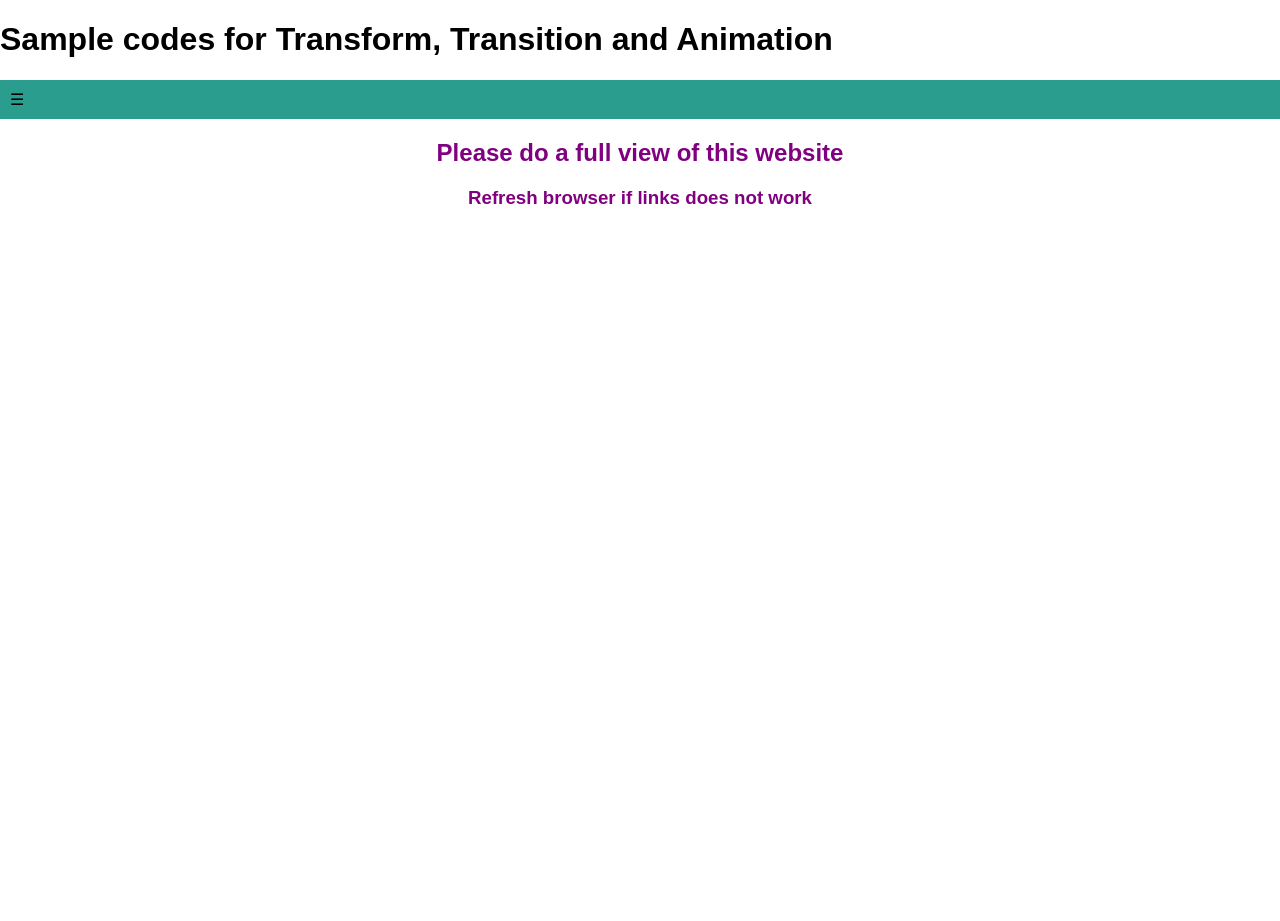
<file: 4th Quarter!/BONUS/transformStudent-main/index.html>
<!DOCTYPE html>
<html>
  <head>
    <title> Navigation Text Links </title>
    <meta charset="utf-8">
    <meta name="author" content="AL Mendoza"/>
    <meta name="description" 
      content="Sample Code for Navigation" />
    <meta name="revised" content="12/01/2022" />
    <meta name="viewport" content="width=device-width" />
    <link rel="stylesheet" href="style.css" type="text/css">
  </head>
  <body>
    <header>
      <h1> Sample codes for Transform, Transition and Animation</h1>
      <nav>
        <ul>
          <li id="ham">
            <a href="#">
               &#9776;
              <!--img src="images/hamburger.png" /-->
            </a>
            <ul>
              <li><a href="htdocs/transform.html">Transform</a> </li>
              <li><a href="htdocs/transition.html">Transition</a></li>
              <li><a href="htdocs/animate.html">Animation</a> </li>
              <li><a href="htdocs/deck.html">5 Cards</a> </li>
              <li><a href="htdocs/roll.html">Roll</a> </li>
            </ul>
        </li>
        </ul>
      </nav> 
    </header>
    <section>
      <h1>
        Please do a full view of this website
      </h1>
      <h3>
        Refresh browser if links does not work 
      </h3>
    </section>
  </body>
</html>
</file>
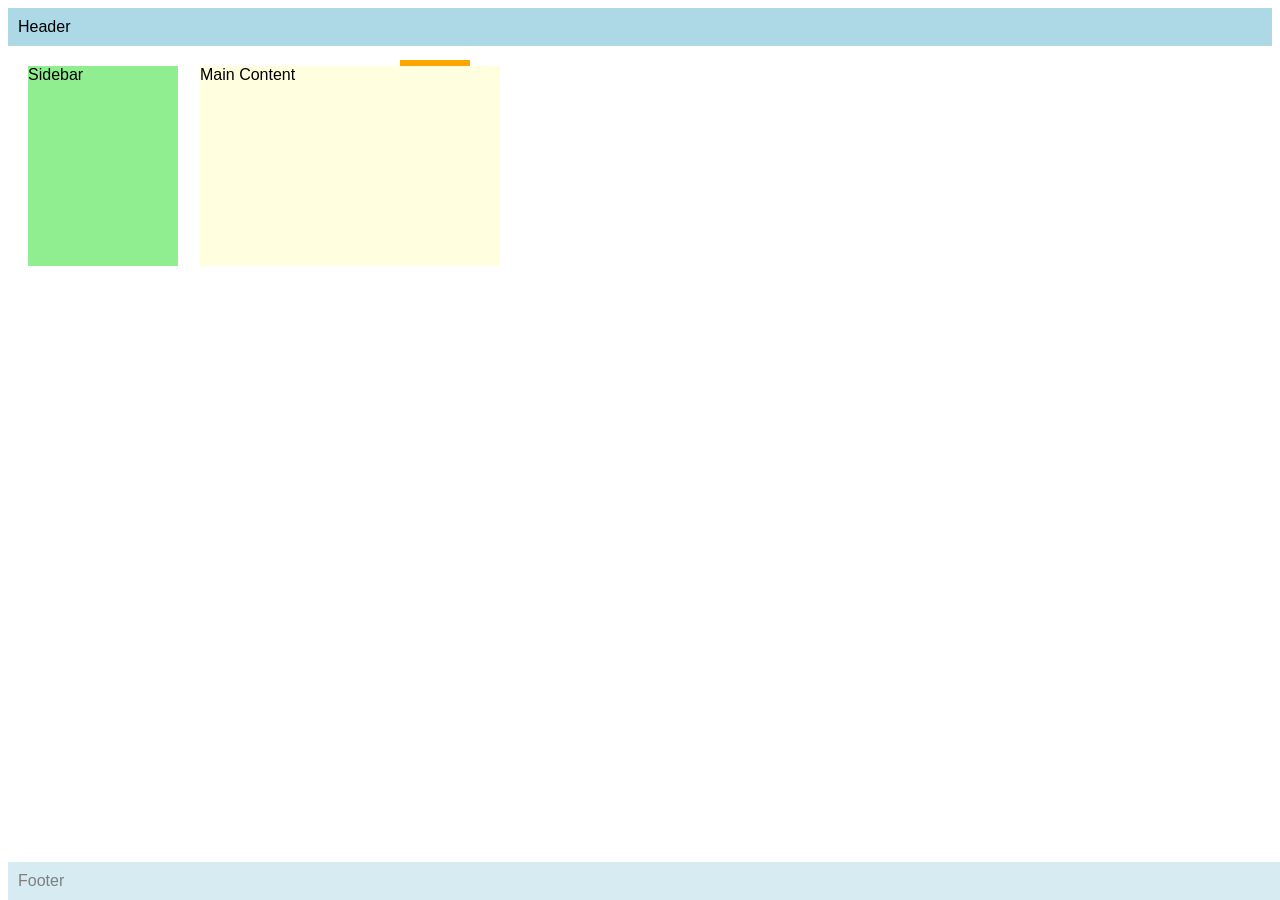
<file: 4th Quarter!/LithiumCRISTOBALseatwork2.html>
<!DOCTYPE html>
<html>
<head>
  <meta name="author" content="Cristobal and Hermoso" />
  <meta name="revised" content="March 26, 2026" />
  <style>
    body { font-family: Arial, sans-serif; }
    .header, .footer {
      background: lightblue;
      padding: 10px;
    }
    .footer {
       opacity: 0.5;
       position: fixed; bottom: 0; width: 100%;
    }
    .sidebar {
      background: lightgreen;
      width: 150px;
      height: 200px;
      position: relative; top: 20px; left: 20px;
    }
    .content {
      background: lightyellow;
      width: 300px;
      height: 200px;
      position: absolute; top: 66px; left: 200px;
      z-index: 3;
    }    
    .notice {
    position: absolute;
    top: 60px;
    left: 400px;
    background: orange;
    padding: 10px;
    z-index: 2;
}   
  </style>
</head>
<body>
  <div class="header">Header</div>
  <div class="sidebar">Sidebar</div>
  <div class="content">Main Content</div>
  <div class="footer">Footer</div>
  <div class="notice">Notice!</div>
</body>
</html>
</file>
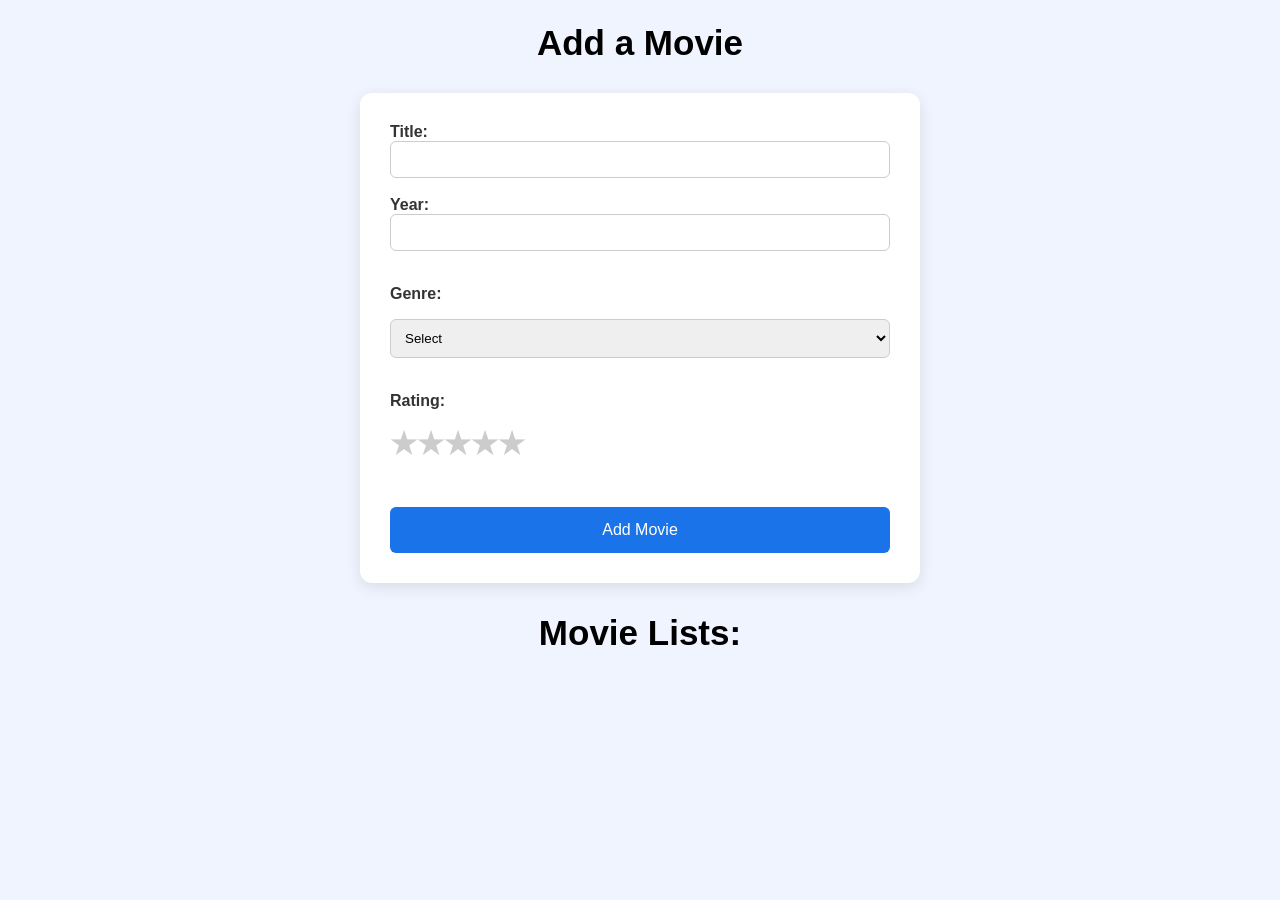
<file: 4th Quarter!/q41gLithiumCRISTOBAL.html>
<!DOCTYPE html>
<html>
    <head>
        <style>
            body {
                background-color: #f0f4ff;
                margin: 0;
                padding: 0;
            }

            h1 {
                font-family: Verdana, Geneva, Tahoma, sans-serif;
                font-size: 35px;
                text-align: center;
                color: #000000;
            }

            label, p {
                font-family: Verdana, Geneva, Tahoma, sans-serif;
                font-weight: bold;
                color: #333;
            }

            form {
                max-width: 500px;
                margin: 30px auto;
                padding: 30px;
                background-color: white;
                border-radius: 12px;
                box-shadow: 0 4px 15px rgba(0,0,0,0.1);
            }

            input[type="text"], input[type="number"], select {
                width: 100%;
                padding: 10px;
                border: 1px solid #ccc;
                border-radius: 6px;
                box-sizing: border-box;
            }

            button[type="submit"] {
                width: 100%;
                background-color: #1a73e8;
                color: white;
                padding: 14px;
                border: none;
                border-radius: 6px;
                font-size: 16px;
                cursor: pointer;
                margin-top: 10px;
            }

            button[type="submit"]:hover {
                background-color: #1558b0;
            }

            label[for^="star"] {
                font-size: 30px;
                color: #ccc;
                cursor: pointer;
            }

            input[type="radio"]:checked ~ label {
                color: gold;
            }

            input[type="radio"] {
                display: none;
            }

            .stars {
                display: flex;
                flex-direction: row-reverse;
                justify-content: flex-end;
            }

            #movieList {
                max-width: 500px;
                margin: auto;
                padding: 20px 30px;
            }

            .movie-item {
                border: 1px solid #ddd;
                border-radius: 8px;
                padding: 12px 16px;
                margin-bottom: 10px;
                background-color: white;
                box-shadow: 0 2px 6px rgba(0,0,0,0.07);
                display: flex;
                justify-content: space-between;
                align-items: center;
                font-family: Verdana, Geneva, Tahoma, sans-serif;
            }

            .movie-item button {
                background-color: #e84141;
                color: white;
                border: none;
                border-radius: 6px;
                padding: 6px 12px;
                cursor: pointer;
                font-size: 13px;
            }

            .movie-item button:hover {
                background-color: #c0392b;
            }
        </style>

        <script> 
            function addMovie() {
                var title = document.getElementById("title").value;
                var year = document.getElementById("year").value;
                var genre = document.getElementById("movieGenre").value;
                var ratingInput = document.querySelector('input[name="rating"]:checked');
                if (ratingInput) {
                    var rating = parseInt(ratingInput.value);
                } 
                else {
                    var rating = 0;
                }

                var movies = JSON.parse(localStorage.getItem("movies")) || [];

                let existingMovie = movies.find(movie => movie.title === title);

                if (existingMovie) {
                    existingMovie.rating = Math.round((parseInt(existingMovie.rating) + rating) / 2);
                } 
                else {
                    movies.push({ title, year, genre, rating });
                }
                localStorage.setItem("movies", JSON.stringify(movies));
                displayMovies();
            }

            function displayMovies() {
                document.getElementById("movieList").innerHTML = "";
                var movies = JSON.parse(localStorage.getItem("movies")) || [];
                for (let i = 0; i < movies.length; i++) {
                    var movie = movies[i];
                    var item = document.createElement("div");
                    item.className = "movie-item";
                    item.innerHTML = movie.title + " (" + movie.year + ") - " + movie.genre + ", Rating: " + "<span style='color: gold;'>" + "★".repeat(movie.rating) + "</span>";
                    var deleteButton = document.createElement("button");
                    deleteButton.innerHTML = "Delete";
                    deleteButton.onclick = function() {
                        if (confirm("Are you sure you want to delete?")) {
                            movies.splice(i, 1);
                            localStorage.setItem("movies", JSON.stringify(movies));
                            displayMovies();
                        }
                    }
                    item.appendChild(deleteButton);
                    document.getElementById("movieList").appendChild(item);
                }
            }
            window.onload = displayMovies;

        </script>
    </head>
        <body>
            <h1> Add a Movie</h1>
            <form  id="login" onsubmit="addMovie(); return false;">

                <label for="title"> Title: </label>
                <input type="text" id="title" name="title" required><br><br>

                <label for="year"> Year: </label>
                <input type="number" id="year" name="year" required><br><br>
                
                <p> Genre: </p>
                <select name="movieGenre" id="movieGenre" required>
                    <option value="select"> Select </option>
                    <option value="action"> Action </option>
                    <option value="comedy"> Comedy </option>
                    <option value="romance"> Romance </option>
                    <option value="drama"> Drama </option>
                    <option value="horror"> Horror </option>
                    <option value="mystery"> Mystery </option>
                </select>

                <br><br>

                <p> Rating: </p>

                <div class="stars">
                <input type="radio" name="rating" value="5" id="star5">
                <label for="star5">★</label>
                <input type="radio" name="rating" value="4" id="star4">
                <label for="star4">★</label>
                <input type="radio" name="rating" value="3" id="star3">
                <label for="star3">★</label>
                <input type="radio" name="rating" value="2" id="star2">
                <label for="star2">★</label>
                <input type="radio" name="rating" value="1" id="star1">
                <label for="star1">★</label>
                </div>

                <br><br>

                <button type="submit">Add Movie</button>
            </form>
            <h1> Movie Lists: </h1>
            <div id="movieList"></div>
        </body>
</html>
</file>
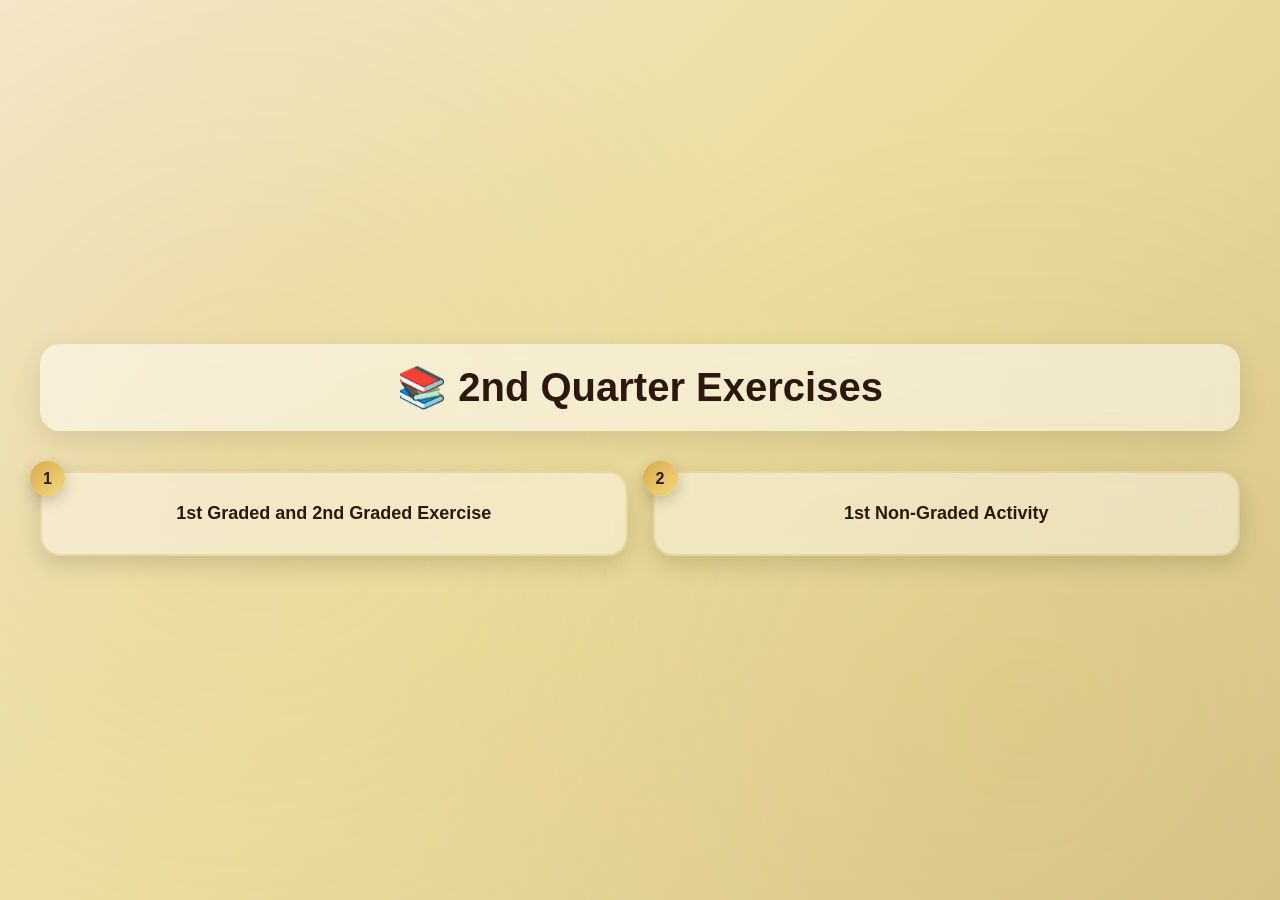
<file: public/2QExercises.html>
<!DOCTYPE html>
<html lang="en"> 
<head> 
    <meta charset="UTF-8">
    <meta name="viewport" content="width=device-width, initial-scale=1.0">
    <meta name="description" content="2Q Portfolio"> 
    <meta name="keywords" content="2Q, portfolio, projects, Web Development">
    <meta name="author" content="CRISTOBAL, Keisha Abigayle V.">
    <title>2Q Portfolio - Exercises</title>
    <link rel="icon" href="./assets/duck!.webp" type="image/webp"/>

<style>
    * {
      margin: 0;
      padding: 0;
      box-sizing: border-box;
    }

    body {
      background: linear-gradient(135deg, #f5e6c8 0%, #ebdd9e 50%, #d6c589 100%);
      font-family: 'Segoe UI', Tahoma, Geneva, Verdana, sans-serif;
      min-height: 100vh;
      display: flex;
      flex-direction: column;
      align-items: center;
      justify-content: center;
      padding: 20px;
      position: relative;
      overflow-x: hidden;
    }

    body::before {
      content: '';
      position: fixed;
      top: 0;
      left: 0;
      width: 100%;
      height: 100%;
      background: radial-gradient(circle at 20% 50%, rgba(214, 170, 74, 0.1) 0%, transparent 50%),
                  radial-gradient(circle at 80% 80%, rgba(214, 170, 74, 0.1) 0%, transparent 50%);
      animation: float 15s ease-in-out infinite;
      pointer-events: none;
      z-index: 0;
    }

    @keyframes float {
      0%, 100% { transform: translate(0, 0); }
      50% { transform: translate(30px, -30px); }
    }

    header {
      width: 100%;
      max-width: 1200px;
      animation: fadeIn 0.8s ease-out;
      position: relative;
      z-index: 10;
    }

    @keyframes fadeIn {
      from {
        opacity: 0;
        transform: translateY(-30px);
      }
      to {
        opacity: 1;
        transform: translateY(0);
      }
    }

    nav {
      display: grid;
      grid-template-columns: repeat(auto-fit, minmax(280px, 1fr));
      gap: 25px;
      list-style: none;
      padding: 0;
    }

    nav li {
      position: relative;
      animation: slideIn 0.6s ease-out backwards;
    }

    nav li:nth-child(1) { animation-delay: 0.1s; }
    nav li:nth-child(2) { animation-delay: 0.2s; }
    nav li:nth-child(3) { animation-delay: 0.3s; }
    nav li:nth-child(4) { animation-delay: 0.4s; }

    @keyframes slideIn {
      from {
        opacity: 0;
        transform: translateX(-50px);
      }
      to {
        opacity: 1;
        transform: translateX(0);
      }
    }

    nav a {
      color: #2c1810;
      text-decoration: none;
      font-size: 18px;
      font-weight: 600;
      padding: 30px 25px;
      border-radius: 20px;
      background: rgba(255, 255, 255, 0.4);
      backdrop-filter: blur(10px);
      display: block;
      text-align: center;
      position: relative;
      overflow: hidden;
      box-shadow: 0 8px 25px rgba(0, 0, 0, 0.15);
      transition: all 0.4s cubic-bezier(0.175, 0.885, 0.32, 1.275);
      border: 2px solid rgba(214, 170, 74, 0.3);
    }

    nav a::before {
      content: '';
      position: absolute;
      top: 0;
      left: -100%;
      width: 100%;
      height: 100%;
      background: linear-gradient(90deg, transparent, rgba(255, 255, 255, 0.5), transparent);
      transition: left 0.6s ease;
    }

    nav a:hover::before {
      left: 100%;
    }

    nav a::after {
      content: '';
      position: absolute;
      top: 0;
      left: 0;
      right: 0;
      bottom: 0;
      border-radius: 20px;
      padding: 2px;
      background: linear-gradient(135deg, #d6aa4a, #f5d97d, #d6aa4a);
      -webkit-mask: linear-gradient(#fff 0 0) content-box, linear-gradient(#fff 0 0);
      -webkit-mask-composite: xor;
      mask-composite: exclude;
      opacity: 0;
      transition: opacity 0.4s ease;
    }

    nav a:hover {
      transform: translateY(-8px) scale(1.02);
      box-shadow: 0 15px 40px rgba(214, 170, 74, 0.4);
      background: rgba(255, 255, 255, 0.6);
      color: #765510;
    }

    nav a:hover::after {
      opacity: 1;
    }

    nav a:active {
      transform: translateY(-4px) scale(1);
    }

    nav li::before {
      content: counter(item);
      counter-increment: item;
      position: absolute;
      top: -10px;
      left: -10px;
      width: 35px;
      height: 35px;
      background: linear-gradient(135deg, #d6aa4a, #f5d97d);
      border-radius: 50%;
      display: flex;
      align-items: center;
      justify-content: center;
      font-weight: 700;
      font-size: 16px;
      color: #2c1810;
      box-shadow: 0 5px 15px rgba(0, 0, 0, 0.2);
      z-index: 1;
      transition: transform 0.3s ease;
    }

    nav {
      counter-reset: item;
    }

    nav li:hover::before {
      transform: rotate(360deg) scale(1.1);
    }

    h1 {
      text-align: center;
      font-size: clamp(2rem, 4vw, 2.5rem);
      color: #2c1810;
      margin-bottom: 40px;
      padding: 20px;
      background: rgba(255, 255, 255, 0.5);
      backdrop-filter: blur(10px);
      border-radius: 20px;
      box-shadow: 0 10px 30px rgba(0, 0, 0, 0.1);
      animation: fadeIn 0.8s ease-out;
    }

    @media (max-width: 768px) {
      nav {
        grid-template-columns: 1fr;
        gap: 20px;
      }

      nav a {
        padding: 25px 20px;
        font-size: 16px;
      }

      h1 {
        font-size: 1.8rem;
        margin-bottom: 30px;
      }
    }

    @media (max-width: 480px) {
      body {
        padding: 15px;
      }

      nav a {
        padding: 20px 15px;
      }
    }
</style>

</head>
<body>
    <header>
        <h1>📚 2nd Quarter Exercises</h1>
        <nav> 
            <li><a href="./2G1LiCristobal.html">1st Graded and 2nd Graded Exercise</a></li>
            <li><a href="./Q21NGLiCristobal.html">1st Non-Graded Activity</a></li>
        </nav>
    </header>
</body>
</html>
</file>
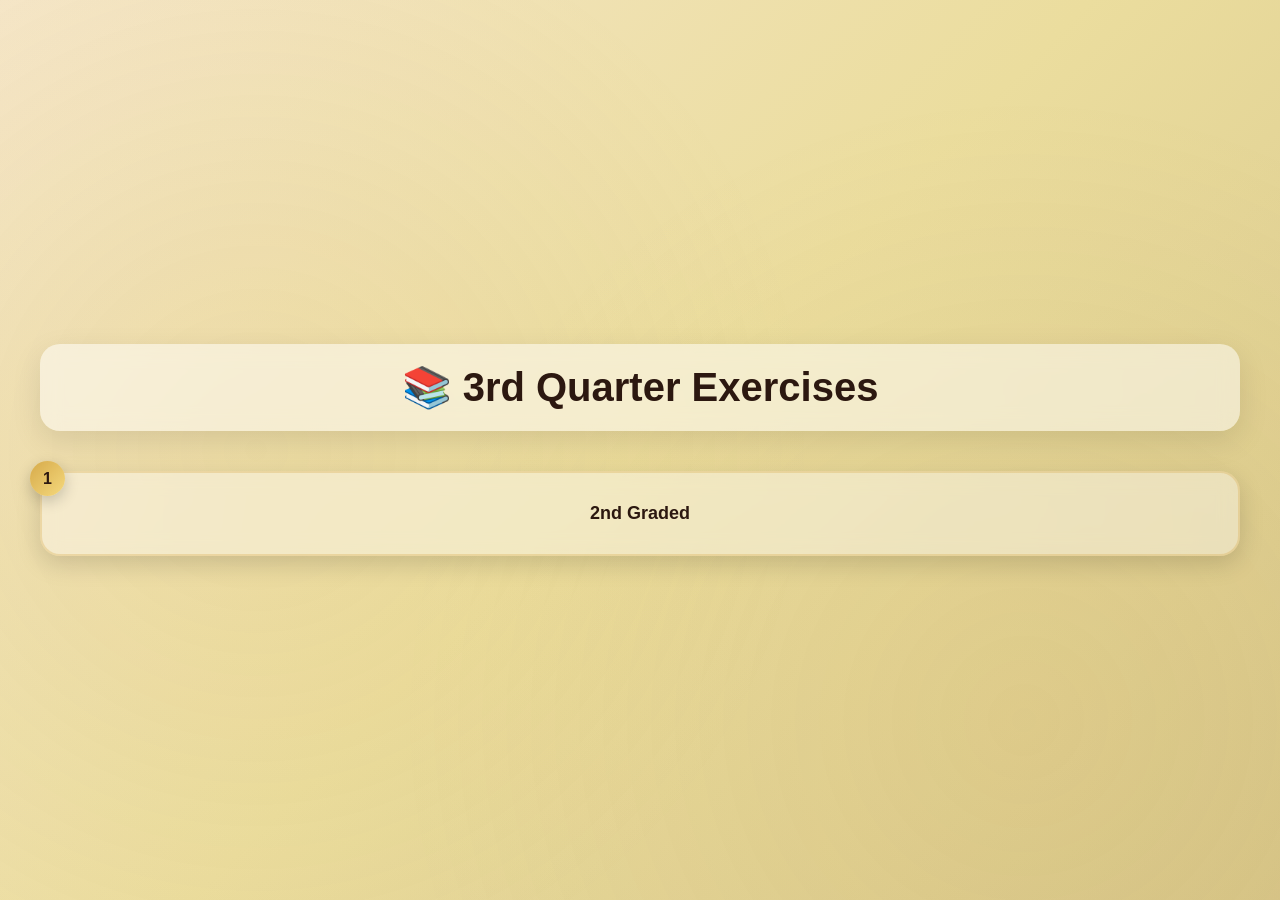
<file: public/3QExercises.html>
<!DOCTYPE html>
<html lang="en"> 
<head> 
    <meta charset="UTF-8">
    <meta name="viewport" content="width=device-width, initial-scale=1.0">
    <meta name="description" content="2Q Portfolio"> 
    <meta name="keywords" content="2Q, portfolio, projects, Web Development">
    <meta name="author" content="CRISTOBAL, Keisha Abigayle V.">
    <title>2Q Portfolio - Exercises</title>
    <link rel="icon" href="./assets/duck!.webp" type="image/webp"/>

<style>
    * {
      margin: 0;
      padding: 0;
      box-sizing: border-box;
    }

    body {
      background: linear-gradient(135deg, #f5e6c8 0%, #ebdd9e 50%, #d6c589 100%);
      font-family: 'Segoe UI', Tahoma, Geneva, Verdana, sans-serif;
      min-height: 100vh;
      display: flex;
      flex-direction: column;
      align-items: center;
      justify-content: center;
      padding: 20px;
      position: relative;
      overflow-x: hidden;
    }

    body::before {
      content: '';
      position: fixed;
      top: 0;
      left: 0;
      width: 100%;
      height: 100%;
      background: radial-gradient(circle at 20% 50%, rgba(214, 170, 74, 0.1) 0%, transparent 50%),
                  radial-gradient(circle at 80% 80%, rgba(214, 170, 74, 0.1) 0%, transparent 50%);
      animation: float 15s ease-in-out infinite;
      pointer-events: none;
      z-index: 0;
    }

    @keyframes float {
      0%, 100% { transform: translate(0, 0); }
      50% { transform: translate(30px, -30px); }
    }

    header {
      width: 100%;
      max-width: 1200px;
      animation: fadeIn 0.8s ease-out;
      position: relative;
      z-index: 10;
    }

    @keyframes fadeIn {
      from {
        opacity: 0;
        transform: translateY(-30px);
      }
      to {
        opacity: 1;
        transform: translateY(0);
      }
    }

    nav {
      display: grid;
      grid-template-columns: repeat(auto-fit, minmax(280px, 1fr));
      gap: 25px;
      list-style: none;
      padding: 0;
    }

    nav li {
      position: relative;
      animation: slideIn 0.6s ease-out backwards;
    }

    nav li:nth-child(1) { animation-delay: 0.1s; }
    nav li:nth-child(2) { animation-delay: 0.2s; }
    nav li:nth-child(3) { animation-delay: 0.3s; }
    nav li:nth-child(4) { animation-delay: 0.4s; }

    @keyframes slideIn {
      from {
        opacity: 0;
        transform: translateX(-50px);
      }
      to {
        opacity: 1;
        transform: translateX(0);
      }
    }

    nav a {
      color: #2c1810;
      text-decoration: none;
      font-size: 18px;
      font-weight: 600;
      padding: 30px 25px;
      border-radius: 20px;
      background: rgba(255, 255, 255, 0.4);
      backdrop-filter: blur(10px);
      display: block;
      text-align: center;
      position: relative;
      overflow: hidden;
      box-shadow: 0 8px 25px rgba(0, 0, 0, 0.15);
      transition: all 0.4s cubic-bezier(0.175, 0.885, 0.32, 1.275);
      border: 2px solid rgba(214, 170, 74, 0.3);
    }

    nav a::before {
      content: '';
      position: absolute;
      top: 0;
      left: -100%;
      width: 100%;
      height: 100%;
      background: linear-gradient(90deg, transparent, rgba(255, 255, 255, 0.5), transparent);
      transition: left 0.6s ease;
    }

    nav a:hover::before {
      left: 100%;
    }

    nav a::after {
      content: '';
      position: absolute;
      top: 0;
      left: 0;
      right: 0;
      bottom: 0;
      border-radius: 20px;
      padding: 2px;
      background: linear-gradient(135deg, #d6aa4a, #f5d97d, #d6aa4a);
      -webkit-mask: linear-gradient(#fff 0 0) content-box, linear-gradient(#fff 0 0);
      -webkit-mask-composite: xor;
      mask-composite: exclude;
      opacity: 0;
      transition: opacity 0.4s ease;
    }

    nav a:hover {
      transform: translateY(-8px) scale(1.02);
      box-shadow: 0 15px 40px rgba(214, 170, 74, 0.4);
      background: rgba(255, 255, 255, 0.6);
      color: #765510;
    }

    nav a:hover::after {
      opacity: 1;
    }

    nav a:active {
      transform: translateY(-4px) scale(1);
    }

    nav li::before {
      content: counter(item);
      counter-increment: item;
      position: absolute;
      top: -10px;
      left: -10px;
      width: 35px;
      height: 35px;
      background: linear-gradient(135deg, #d6aa4a, #f5d97d);
      border-radius: 50%;
      display: flex;
      align-items: center;
      justify-content: center;
      font-weight: 700;
      font-size: 16px;
      color: #2c1810;
      box-shadow: 0 5px 15px rgba(0, 0, 0, 0.2);
      z-index: 1;
      transition: transform 0.3s ease;
    }

    nav {
      counter-reset: item;
    }

    nav li:hover::before {
      transform: rotate(360deg) scale(1.1);
    }

    h1 {
      text-align: center;
      font-size: clamp(2rem, 4vw, 2.5rem);
      color: #2c1810;
      margin-bottom: 40px;
      padding: 20px;
      background: rgba(255, 255, 255, 0.5);
      backdrop-filter: blur(10px);
      border-radius: 20px;
      box-shadow: 0 10px 30px rgba(0, 0, 0, 0.1);
      animation: fadeIn 0.8s ease-out;
    }

    @media (max-width: 768px) {
      nav {
        grid-template-columns: 1fr;
        gap: 20px;
      }

      nav a {
        padding: 25px 20px;
        font-size: 16px;
      }

      h1 {
        font-size: 1.8rem;
        margin-bottom: 30px;
      }
    }

    @media (max-width: 480px) {
      body {
        padding: 15px;
      }

      nav a {
        padding: 20px 15px;
      }
    }
</style>

</head>
<body>
    <header>
        <h1>📚 3rd Quarter Exercises</h1>
        <nav> 
            <li><a href="./Q3_2GLithiumCristobal.html">2nd Graded</a></li>
        </nav>
    </header>
</body>
</html>
</file>
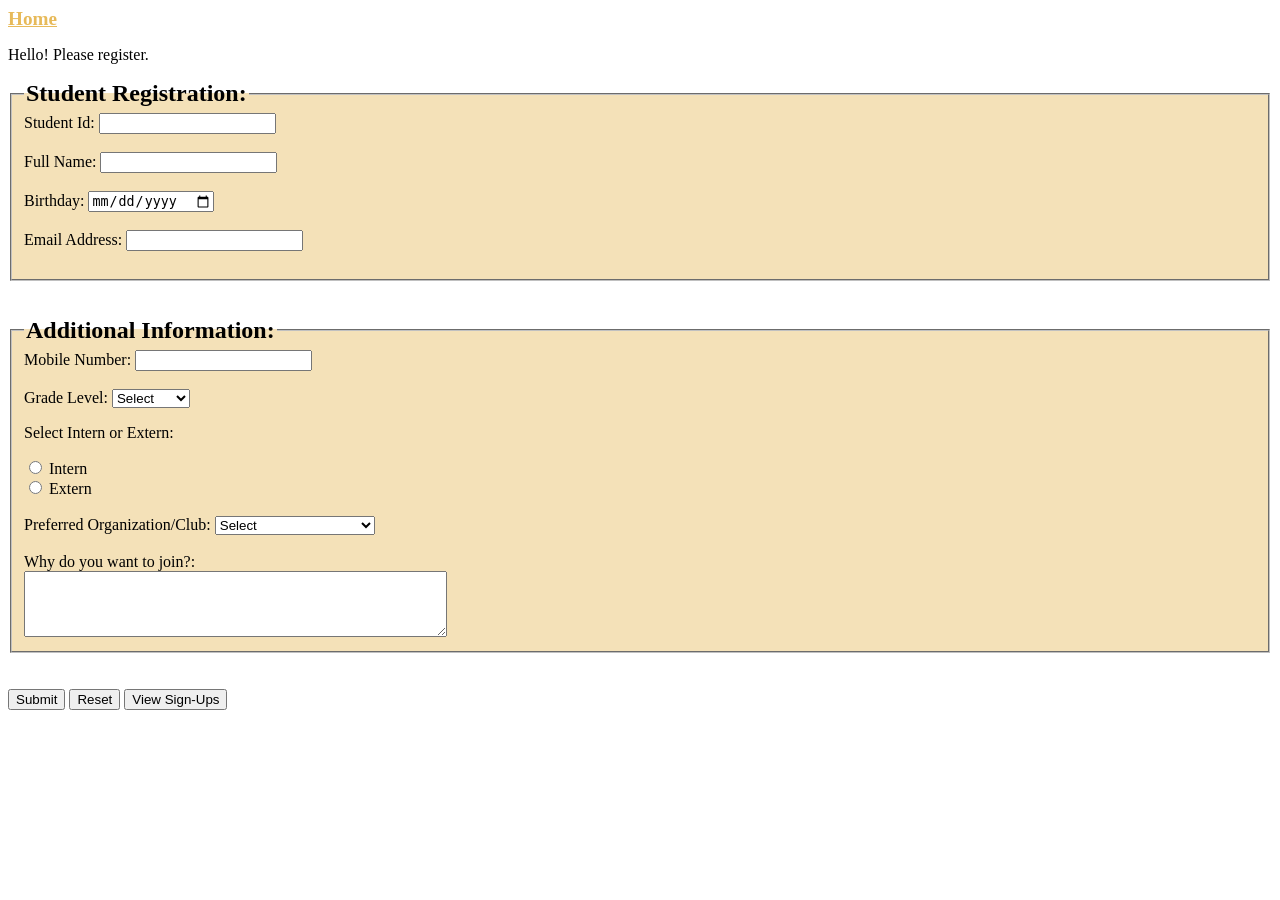
<file: public/Q3_2GLithiumCristobal.html>
<!DOCTYPE html>
<html>
<head>
<style>

input:focus {
  background-color: #F9D689;
}

.error {
    border: 2px solid red;
    background-color: #ffe6e6;
}

legend {
  font-family: fantasy;
  font-weight: bold;
  font-size: 24px;
}

fieldset {
  background-color: #f4e1b8;
}

a {
  color:#e7ba5a;
  font-family: fantasy;
  font-weight: bold;
  font-size: larger;
}

</style>
</head>

<body>

<header><a href="../index.html">Home</a></header>

<p> Hello! Please register. </p>

<form 
      id="login"
      method="post"
      onsubmit="return confirmSubmit()"
      onreset="return confirmReset()"
>

<fieldset>

            <legend>Student Registration: </legend>

            <label for="studentId">Student Id:</label>

            <input type="number" id="studentId" name="studentId" required onblur="checkEmpty(this)"><br><br>

            <label for="fullName">Full Name:</label>

            <input type="text" id="fullName" name="fullName" required onblur="checkEmpty(this)"><br><br>
            
            <label for="bday"> Birthday: </label>
            
            <input type="date" id="bday" name="bday" required><br><br>
            
            <label for="emailAd">Email Address:</label>
            
            <input type="email" id="emailAd" name="emailAd" required onblur="checkEmpty(this)"><br><br>

 </fieldset>
 
 <br><br>

 <fieldset>

            <legend>Additional Information: </legend>

             <label for="mobileNum">Mobile Number:</label>

            <input type="text" id="mobileNum" name="mobileNum" required onblur="checkEmpty(this)"><br><br>

            <label for="gradeLevel">Grade Level:</label>

            <select name="gradeLevel" id="gradeLevel" required>
              
              <option value="">Select</option>

              <option value="7"> Grade 7 </option>

              <option value="8"> Grade 8 </option>

              <option value="9"> Grade 9 </option>

              <option value="10"> Grade 10 </option>
              
              <option value="11"> Grade 11 </option>
              
              <option value="12"> Grade 12 </option>

            </select>
            
            <p> Select Intern or Extern: </p>
            
            <input type="radio" id="intern" name="status" value="intern" required>
            
            <label for="intern"> Intern </label><br>
            
            <input type="radio" id="extern" name="status" value="extern" required>
            
            <label for="extern"> Extern </label><br><br>

            <label for="clubs"> Preferred Organization/Club:</label>

            <select name="clubs" id="clubs" required>
              
              <option value="">Select</option>

              <option value="STEM"> STEM Clubs </option>
              
              <option value="Literature"> Literature Clubs </option>

              <option value="Arts"> Arts & Crafts Clubs </option>

              <option value="Music"> Music & Dancing Clubs </option>
              
              <option value="Sports"> Sports Clubs </option>

            </select>
            
            <br><br>
            
            <label for="join"> Why do you want to join?: </label><br>

            <textarea id="tArea" name="join" rows="4" cols="50" required onblur="checkEmpty(this)"></textarea>

 </fieldset>

 <br><br>

<input type="submit" value="Submit">

<input type="reset" value="Reset">

<button type="button" id="viewSignups">View Sign-Ups</button>

</form>

<script>

const SIGNUPS_KEY = 'studentSignups';

// Function to load existing sign-ups from localStorage
function loadSignups() {
    const raw = localStorage.getItem(SIGNUPS_KEY);
    if (raw) {
        return JSON.parse(raw);
    } else {
        return []; // Initialize empty array if no data
    }
}

// Function to save sign-ups to localStorage
function saveSignups(signups) {
    localStorage.setItem(SIGNUPS_KEY, JSON.stringify(signups));
}

// Get the form element
const form = document.getElementById('login');

// Handle form submission
form.onsubmit = function(event) {
    // Prevent default form submission
    event.preventDefault();
    
    // Confirm submission
    const confirmed = confirm('Do you really want to submit this form?');
    
    if (!confirmed) {
        return false; // user cancels
    }
    
    // Get all values
    const studentID = document.getElementById('studentId').value.trim();
    const fullName = document.getElementById('fullName').value.trim();
    const birthday = document.getElementById('bday').value;
    const email = document.getElementById('emailAd').value.trim();
    const mobilePhone = document.getElementById('mobileNum').value.trim();
    const gradeLevel = document.getElementById('gradeLevel').value;
    
    // Get selected radio button value
    let internExtern = '';
    const internExternRadios = document.getElementsByName('status');
    for (let i = 0; i < internExternRadios.length; i++) {
        if (internExternRadios[i].checked) {
            internExtern = internExternRadios[i].value;
            break;
        }
    }
    
    const club = document.getElementById('clubs').value;
    const reason = document.getElementById('tArea').value.trim();
    
    // Create student object
    const studentData = {
        id: Date.now(), //timestamp
        studentID: studentID,
        fullName: fullName,
        birthday: birthday,
        email: email,
        mobilePhone: mobilePhone,
        gradeLevel: gradeLevel,
        internExtern: internExtern,
        club: club,
        reason: reason,
        timestamp: new Date().toLocaleString() // Record when submitted
    };
    
    // Load existing sign-ups
    const signups = loadSignups();
    
    // Add new student to the array
    signups.push(studentData);
    
    // Save updated array back to localStorage
    saveSignups(signups);
    
    // Show success message
    alert('Registration submitted successfully!');
    
    // Reset the form
    form.reset();
    
    return false; // Prevent actual form submission
};

document.getElementById('viewSignups').onclick = function() {
    // Navigate to the view page
    window.location.href = "./viewSignUps.html";
};

</script>

</body>
</html>
</file>
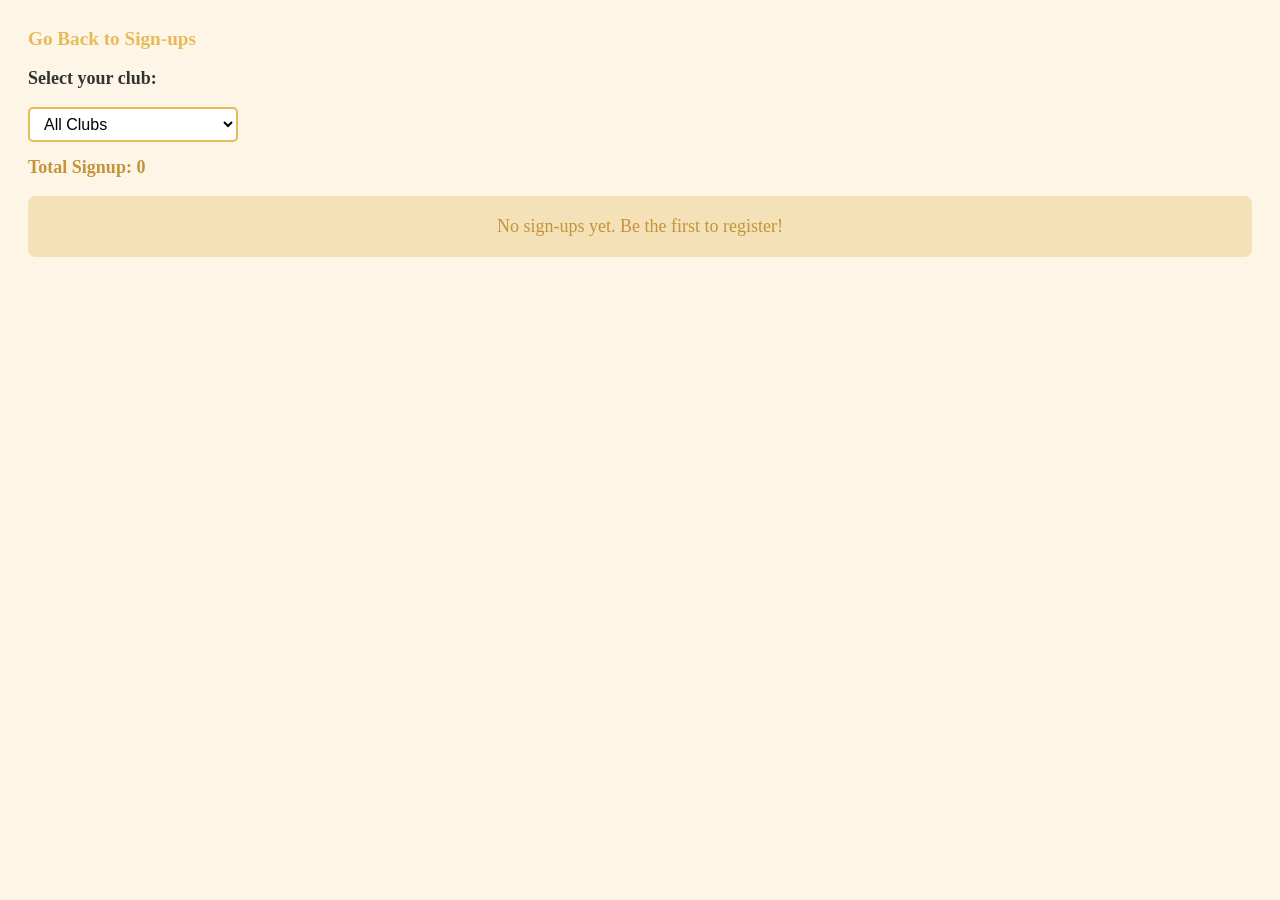
<file: public/viewSignUps.html>
<!DOCTYPE html>
<html>
<style>
        body {
        font-family: Arial, sans-serif;
        background-color: #fdf5e6;
        padding: 20px;
        color: #333;
    }

    header a {
        color: #e7ba5a;
        font-family: fantasy;
        font-weight: bold;
        font-size: larger;
        text-decoration: none;
    }

    header a:hover {
        text-decoration: underline;
    }

    h2 {
        font-family: fantasy;
        color: #c4933a;
    }

    p {
        font-family: fantasy;
        font-weight: bold;
        font-size: 18px;
    }

    select {
        padding: 6px 10px;
        font-size: 16px;
        border: 2px solid #e7ba5a;
        border-radius: 5px;
        background-color: #fff;
        cursor: pointer;
    }

    select:focus {
        outline: none;
        border-color: #c4933a;
        background-color: #F9D689;
    }

    #totalDisplay {
        font-family: fantasy;
        font-size: 18px;
        color: #c4933a;
        margin-top: 15px;
    }

    /* TABLE STYLES */
    table {
        width: 100%;
        border-collapse: collapse;
        margin-top: 15px;
        background-color: #f4e1b8;
        border-radius: 8px;
        overflow: hidden;
        box-shadow: 0 2px 8px rgba(0, 0, 0, 0.15);
    }

    thead {
        background-color: #e7ba5a;
    }

    thead th {
        font-family: fantasy;
        font-size: 18px;
        color: #fff;
        padding: 12px 15px;
        text-align: left;
        border-bottom: 3px solid #c4933a;
    }

    tbody tr {
        border-bottom: 1px solid #d4c4a0;
    }

    tbody tr:nth-child(even) {
        background-color: #efe0c4;
    }

    tbody tr:hover {
        background-color: #F9D689;
    }

    tbody td {
        padding: 10px 15px;
        font-size: 15px;
    }

    .no-data {
        font-family: fantasy;
        font-size: 18px;
        color: #c4933a;
        padding: 20px;
        text-align: center;
        background-color: #f4e1b8;
        border-radius: 8px;
        margin-top: 15px;
    }
</style>

<header><a href="./Q3_2GLithiumCristobal.html">Go Back to Sign-ups</a></header>

<p>Select your club: </p>

<select name="clubFilter" id="clubFilter" required>

    <option value="ALL">All Clubs</option>

    <option value="STEM">STEM Clubs</option>

    <option value="Literature">Literature Clubs</option>

    <option value="Arts">Arts &amp; Crafts Clubs</option>

    <option value="Music">Music &amp; Dancing Clubs</option>

    <option value="Sports">Sports Clubs</option>
</select>

<p id="totalDisplay">Total Signup: 0</p>
<div id="tableContainer"></div>

<script>
// localStorage key
const SIGNUPS_KEY = 'studentSignups';

// Function to load sign-ups from localStorage
function loadSignups() {
    const raw = localStorage.getItem(SIGNUPS_KEY);
    if (raw) {
        return JSON.parse(raw);
    } else {
        return [];
    }
}

// Function to escape HTML
function escapeHtml(str) {
    let text = String(str);
    let escaped = "";
    for (let i = 0; i < text.length; i++) {
        let char = text[i];
        if (char === '&') {
            escaped += '&amp;';
        } else if (char === '<') {
            escaped += '&lt;';
        } else if (char === '>') {
            escaped += '&gt;';
        } else if (char === '"') {
            escaped += '&quot;';
        } else if (char === "'") {
            escaped += '&#39;';
        } else {
            escaped += char;
        }
    }
    return escaped;
}

// Function to render the table based on filter
function renderTable(filterClub) {
    // Load all sign-ups
    const allSignups = loadSignups();
    
    // Filter based on selected club
    let filteredSignups = allSignups;
    if (filterClub !== 'ALL') {
        filteredSignups = [];
        for (let i = 0; i < allSignups.length; i++) {
            if (allSignups[i].club === filterClub) {
                filteredSignups.push(allSignups[i]);
            }
        }
    }
    
    // Update total count
    const totalDisplay = document.getElementById('totalDisplay');
    totalDisplay.textContent = 'Total Signup: ' + filteredSignups.length;
    
    // Get container
    const container = document.getElementById('tableContainer');
    
    // Check if there are any sign-ups
    if (filteredSignups.length === 0) {
        // Show appropriate message
        if (filterClub === 'ALL') {
            container.innerHTML = '<div class="no-data">No sign-ups yet. Be the first to register!</div>';
        } else {
            container.innerHTML = '<div class="no-data">No Sign Ups for the club</div>';
        }
        return;
    }
    
    // Build table HTML
    let tableHTML = '<table>';
    tableHTML += '<thead><tr>';
    tableHTML += '<th>Club</th>';
    tableHTML += '<th>ID</th>';
    tableHTML += '<th>Fullname</th>';
    tableHTML += '<th>Grade</th>';
    tableHTML += '<th>Email</th>';
    tableHTML += '<th>Mobile</th>';
    tableHTML += '<th>Intern/Extern</th>';
    tableHTML += '</tr></thead>';
    tableHTML += '<tbody>';
    
    // Add rows for each signup
    for (let i = 0; i < filteredSignups.length; i++) {
        const student = filteredSignups[i];
        tableHTML += '<tr>';
        tableHTML += '<td>' + escapeHtml(student.club) + '</td>';
        tableHTML += '<td>' + escapeHtml(student.studentID) + '</td>';
        tableHTML += '<td>' + escapeHtml(student.fullName) + '</td>';
        tableHTML += '<td>' + escapeHtml(student.gradeLevel) + '</td>';
        tableHTML += '<td>' + escapeHtml(student.email) + '</td>';
        tableHTML += '<td>' + escapeHtml(student.mobilePhone) + '</td>';
        tableHTML += '<td>' + escapeHtml(student.internExtern) + '</td>';
        tableHTML += '</tr>';
    }
    
    tableHTML += '</tbody></table>';
    
    // Insert table into container
    container.innerHTML = tableHTML;
}

// Set up event listener for filter dropdown
document.getElementById('clubFilter').onchange = function() {
    const selectedClub = this.value;
    renderTable(selectedClub);
};

// Initial render - show all sign-ups
renderTable('ALL');
</script>

</html>
</file>
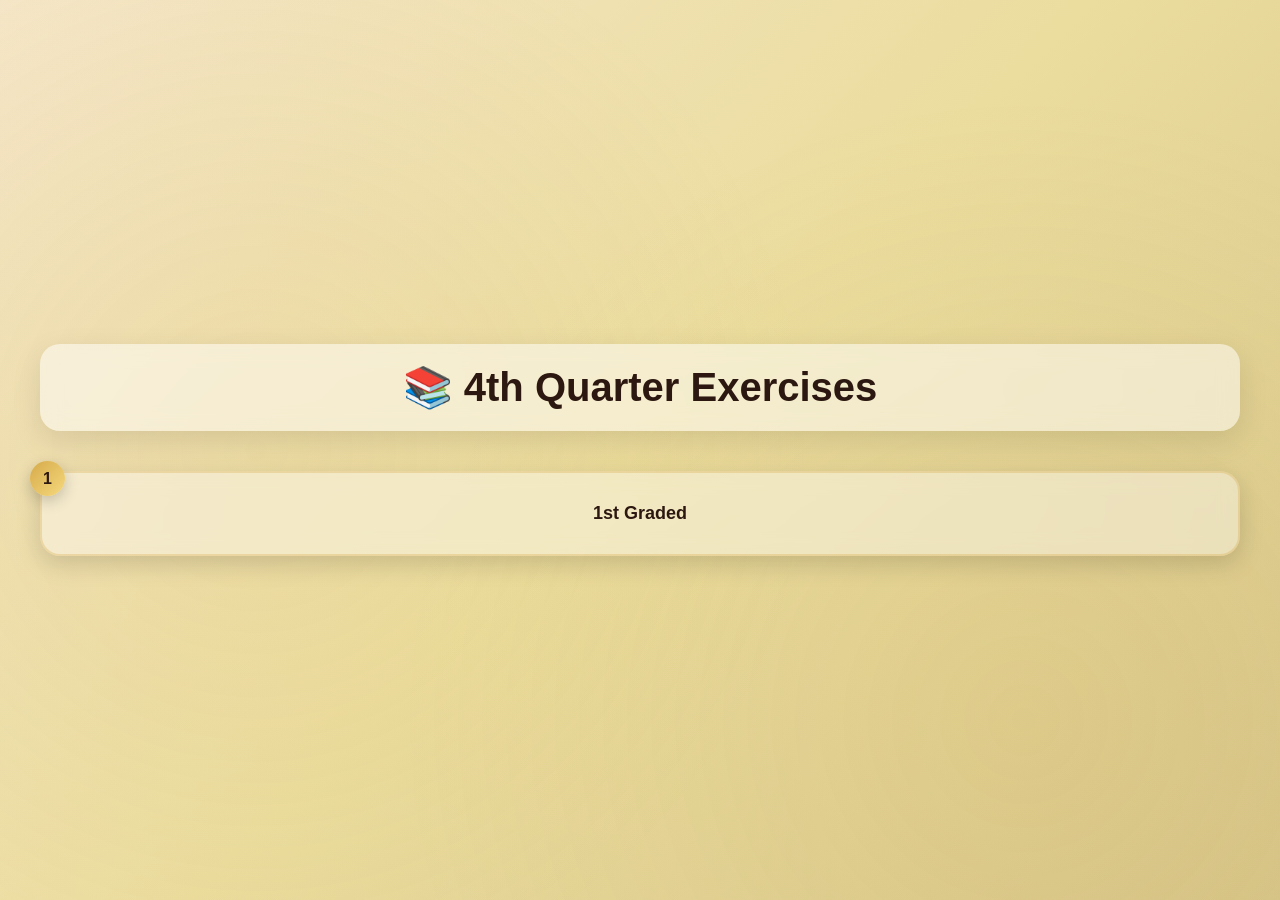
<file: 4th Quarter!/Q4 Seatwork/4QExercises.html>
<!DOCTYPE html>
<html lang="en"> 
<head> 
    <meta charset="UTF-8">
    <meta name="viewport" content="width=device-width, initial-scale=1.0">
    <meta name="description" content="2Q Portfolio"> 
    <meta name="keywords" content="2Q, portfolio, projects, Web Development">
    <meta name="author" content="CRISTOBAL, Keisha Abigayle V.">
    <title>2Q Portfolio - Exercises</title>
    <link rel="icon" href="./assets/duck!.webp" type="image/webp"/>

<style>
    * {
      margin: 0;
      padding: 0;
      box-sizing: border-box;
    }

    body {
      background: linear-gradient(135deg, #f5e6c8 0%, #ebdd9e 50%, #d6c589 100%);
      font-family: 'Segoe UI', Tahoma, Geneva, Verdana, sans-serif;
      min-height: 100vh;
      display: flex;
      flex-direction: column;
      align-items: center;
      justify-content: center;
      padding: 20px;
      position: relative;
      overflow-x: hidden;
    }

    body::before {
      content: '';
      position: fixed;
      top: 0;
      left: 0;
      width: 100%;
      height: 100%;
      background: radial-gradient(circle at 20% 50%, rgba(214, 170, 74, 0.1) 0%, transparent 50%),
                  radial-gradient(circle at 80% 80%, rgba(214, 170, 74, 0.1) 0%, transparent 50%);
      animation: float 15s ease-in-out infinite;
      pointer-events: none;
      z-index: 0;
    }

    @keyframes float {
      0%, 100% { transform: translate(0, 0); }
      50% { transform: translate(30px, -30px); }
    }

    header {
      width: 100%;
      max-width: 1200px;
      animation: fadeIn 0.8s ease-out;
      position: relative;
      z-index: 10;
    }

    @keyframes fadeIn {
      from {
        opacity: 0;
        transform: translateY(-30px);
      }
      to {
        opacity: 1;
        transform: translateY(0);
      }
    }

    nav {
      display: grid;
      grid-template-columns: repeat(auto-fit, minmax(280px, 1fr));
      gap: 25px;
      list-style: none;
      padding: 0;
    }

    nav li {
      position: relative;
      animation: slideIn 0.6s ease-out backwards;
    }

    nav li:nth-child(1) { animation-delay: 0.1s; }
    nav li:nth-child(2) { animation-delay: 0.2s; }
    nav li:nth-child(3) { animation-delay: 0.3s; }
    nav li:nth-child(4) { animation-delay: 0.4s; }

    @keyframes slideIn {
      from {
        opacity: 0;
        transform: translateX(-50px);
      }
      to {
        opacity: 1;
        transform: translateX(0);
      }
    }

    nav a {
      color: #2c1810;
      text-decoration: none;
      font-size: 18px;
      font-weight: 600;
      padding: 30px 25px;
      border-radius: 20px;
      background: rgba(255, 255, 255, 0.4);
      backdrop-filter: blur(10px);
      display: block;
      text-align: center;
      position: relative;
      overflow: hidden;
      box-shadow: 0 8px 25px rgba(0, 0, 0, 0.15);
      transition: all 0.4s cubic-bezier(0.175, 0.885, 0.32, 1.275);
      border: 2px solid rgba(214, 170, 74, 0.3);
    }

    nav a::before {
      content: '';
      position: absolute;
      top: 0;
      left: -100%;
      width: 100%;
      height: 100%;
      background: linear-gradient(90deg, transparent, rgba(255, 255, 255, 0.5), transparent);
      transition: left 0.6s ease;
    }

    nav a:hover::before {
      left: 100%;
    }

    nav a::after {
      content: '';
      position: absolute;
      top: 0;
      left: 0;
      right: 0;
      bottom: 0;
      border-radius: 20px;
      padding: 2px;
      background: linear-gradient(135deg, #d6aa4a, #f5d97d, #d6aa4a);
      -webkit-mask: linear-gradient(#fff 0 0) content-box, linear-gradient(#fff 0 0);
      -webkit-mask-composite: xor;
      mask-composite: exclude;
      opacity: 0;
      transition: opacity 0.4s ease;
    }

    nav a:hover {
      transform: translateY(-8px) scale(1.02);
      box-shadow: 0 15px 40px rgba(214, 170, 74, 0.4);
      background: rgba(255, 255, 255, 0.6);
      color: #765510;
    }

    nav a:hover::after {
      opacity: 1;
    }

    nav a:active {
      transform: translateY(-4px) scale(1);
    }

    nav li::before {
      content: counter(item);
      counter-increment: item;
      position: absolute;
      top: -10px;
      left: -10px;
      width: 35px;
      height: 35px;
      background: linear-gradient(135deg, #d6aa4a, #f5d97d);
      border-radius: 50%;
      display: flex;
      align-items: center;
      justify-content: center;
      font-weight: 700;
      font-size: 16px;
      color: #2c1810;
      box-shadow: 0 5px 15px rgba(0, 0, 0, 0.2);
      z-index: 1;
      transition: transform 0.3s ease;
    }

    nav {
      counter-reset: item;
    }

    nav li:hover::before {
      transform: rotate(360deg) scale(1.1);
    }

    h1 {
      text-align: center;
      font-size: clamp(2rem, 4vw, 2.5rem);
      color: #2c1810;
      margin-bottom: 40px;
      padding: 20px;
      background: rgba(255, 255, 255, 0.5);
      backdrop-filter: blur(10px);
      border-radius: 20px;
      box-shadow: 0 10px 30px rgba(0, 0, 0, 0.1);
      animation: fadeIn 0.8s ease-out;
    }

    @media (max-width: 768px) {
      nav {
        grid-template-columns: 1fr;
        gap: 20px;
      }

      nav a {
        padding: 25px 20px;
        font-size: 16px;
      }

      h1 {
        font-size: 1.8rem;
        margin-bottom: 30px;
      }
    }

    @media (max-width: 480px) {
      body {
        padding: 15px;
      }

      nav a {
        padding: 20px 15px;
      }
    }
</style>

</head>
<body>
    <header>
        <h1>📚 4th Quarter Exercises</h1>
        <nav> 
            <li><a href="./q41gLithiumCRISTOBAL.html">1st Graded</a></li>
        </nav>
    </header>
</body>
</html>
</file>
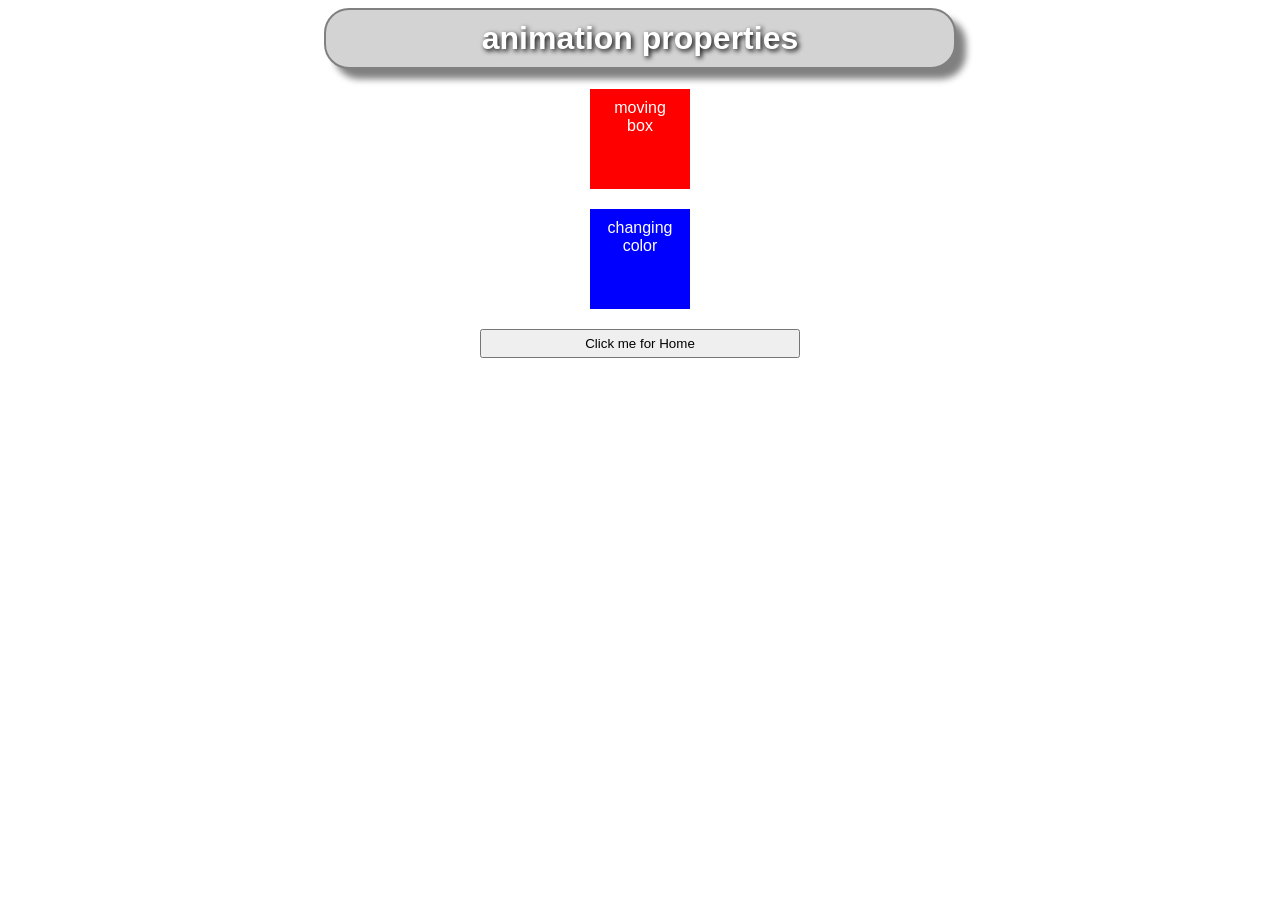
<file: 4th Quarter!/BONUS/transformStudent-main/htdocs/animate.html>
<!DOCTYPE html>
<html>
	<head>
		<title>Animation</title>
		<meta charset="utf-8">
		<meta charset="utf-8">
		<meta name="description" content="Sample Code to implement animation">
    <meta name="keywords" content="animation, @keyframes">
    <meta name="author" content="A.L. Mendoza">
    <meta name="revised" content="01/13/2020">
		<meta name="viewport" content="width=device-width, initial-scale=1">
		<style>
			* {
			    box-sizing: border-box;  
			}

			body {
			    font-family: Arial, Helvetica, sans-serif;
			}

			/*-- simple text and border effects on h1 -- */
			h1 { background: lightgray; 
				color: white;
				text-align: center; 
				padding: 10px;
				width: 50%;
				border-radius: 25px;
				margin: 0 auto;
				border: 2px solid gray;
				text-shadow: 2px 2px 5px #000000;
				box-shadow: 10px 10px 7px grey;
			}
				
			div {width: 100px;
				height: 100px;
				padding-top: 10px;
				margin: 20px auto;
				text-align:center;
				color: white;
			}
				
			.first {background-color:red;}
			.second {background-color:blue}

			/*-- animation happen on hover --*/

			/*-- moving animation  --*/
			.first {
				position:relative;
				-webkit-animation-duration: 4s; /* Safari 4.0 - 8.0 */
				animation-name: div1;
				animation-duration: 4s;
				animation-iteration-count: infinite;
				animation-direction: alternate;
			}

			
			/* Standard syntax */
			@keyframes div1 {
			  0%   {background-color:red; left:0px; top:0px;}
			  25%  {background-color:yellow; left:200px; top:0px;}
			  50%  {background-color:blue; left:200px; top:300px;}
			  75%  {background-color:green; left:0px; top:300px;}
			  100% {background-color:red; left:0px; top:0px;}
			}

			/* Safari 4.0 - 8.0 */
			@-webkit-keyframes div1 {
			  0%   {background-color:red; left:0px; top:0px;}
			  25%  {background-color:yellow; left:200px; top:0px;}
			  50%  {background-color:blue; left:200px; top:300px;}
			  75%  {background-color:green; left:0px; top:300px;}
			  100% {background-color:red; left:0px; top:0px;}
			}


			/*-- background color animation -- */
			/* The element to apply the animation to */
			.second {
			  width: 100px;
			  height: 100px;
        /* the name div2 here will be used in the @keyframes*/
			  animation-name: div2;				
			  animation-duration: 5s;
			  animation-iteration-count: infinite;
			}

			@keyframes div2 {
			  from {background-color: yellow;}
			  to {background-color: blue;}
			 }
        a {
        text-decoration: none;
      }
      button {
        display: block;
        width: 25vw;
        padding: 5px;
        margin: 10px auto;
      }
		</style>
		</style>
	</head>
	<body>
		<h1> animation properties  </h1>
		<div class="first"> moving <br/> box </div>
		<div class="second"> changing <br/> color </div>
    <a href="../index.html"><button> Click me for Home</button> </a>
	</body>
</html>
</file>
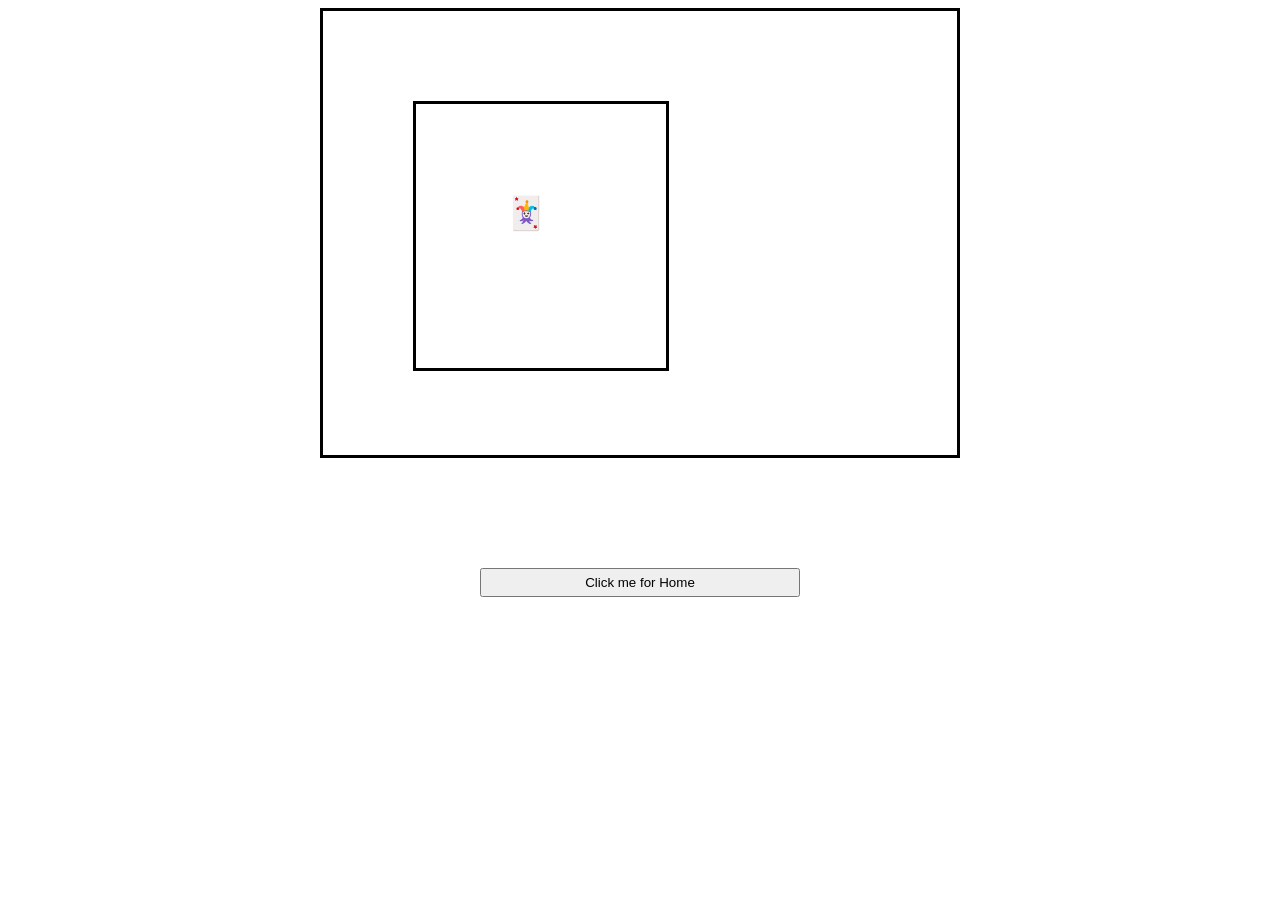
<file: 4th Quarter!/BONUS/transformStudent-main/htdocs/deck.html>
<!DOCTYPE html>
<html>
	<head>
		<title>Transition and Animation Exercises</title>
		<meta charset="UTF-8">
		<meta name="description" content="Sample Code to implement transform and transition">
    <meta name="author" content="A.L. Mendoza & M.Tarcelo">
    <meta name="revised" content="12/04/2022">
		<meta name="viewport" content="width=device-width, initial-scale=1">
		<style>
			* {
				box-sizing: border-box;
			}
			#deck{
				width: 50vw;
				height: 50vh;
				margin: 0 auto 110px;
				border: 3px solid black;
				padding: 90px;
			}
			#deck div{
				border: 3px solid black;
				height: 30vh;
				width: 20vw;
				background-color: white;
				color: red;
				font-size: 2em;
				padding: 90px;
				font-weight: bold;
				position: fixed;
				top: auto;
				right: auto;
				transition: all 2.5s;
				transform-origin: bottom left;
			}
			#deck div:hover{
				border: 3px solid yellow;
			}
			#deck div:first-child:hover{
				background-color: yellow;
			}
			#deck div:nth-child(2):hover{
				background-color: orange;

			}
			#deck div:nth-child(3):hover{
				background-color: green;
			}
			#deck div:nth-child(4):hover{
				background-color: blue;
			}
			#deck div:nth-child(5):hover{
				background-color: violet;
			}


			#deck:hover div:first-child{
				transform: rotate(-45deg)
			}
			#deck:hover div:nth-child(2){
				transform: rotate(-30deg)

			}
			#deck:hover div:nth-child(3){

				transform: rotate(-20deg)
			}
			#deck:hover div:nth-child(4){

			
			}
			#deck:hover div:nth-child(5){

				transform: rotate(15deg)
			}
			a {
				text-decoration: none;
			}
			button {
				display: block;
				width: 25vw;
				padding: 5px;
				margin: 10px auto;
			}
		</style>
	</head>
	<body>
		<div id="deck">
			<div> &#9824;</div>
			<div> &#127808;</div>
			<div>	&#9670;</div>
			<div>	&#10084;</div>
      <div> &#127183;</div>
		</div>
    <a href="../index.html"><button> Click me for Home</button> </a>
	</body>
</html>
</file>
<file: 4th Quarter!/BONUS/transformStudent-main/style.css>
html, body {
  height: 100%;
  width: 100%;
  margin: 0;
  padding: 0;
  font-family: arial;
}
* {
  box-sizing: border-box;
}

section > * {
  text-align: center;
  color: purple;
}

/*------------ style rule for the main menu in nav */
nav {
  background-color: rgb(42,157,143);
}
nav > ul {
   list-style-type: none;
   margin: 0;
   padding: 0;
   background-color: rgb(42,157,143);
   width: 50px;
}
nav img {
  width: 25px;
  height: 25px;
}
li, li a{
   display: block;
   color: black;
   padding: 5px;
   text-decoration: none;
}
li a:hover {
   color: white;
}
#ham ul {
  position: absolute;
  background-color: rgb(42,157,143);
  left: -105px;
  margin: 0;
  padding: 0;
  width: 100px;
  transition: left 0.5s;
}

#ham:hover ul {
  left: 0;
}
</file>
